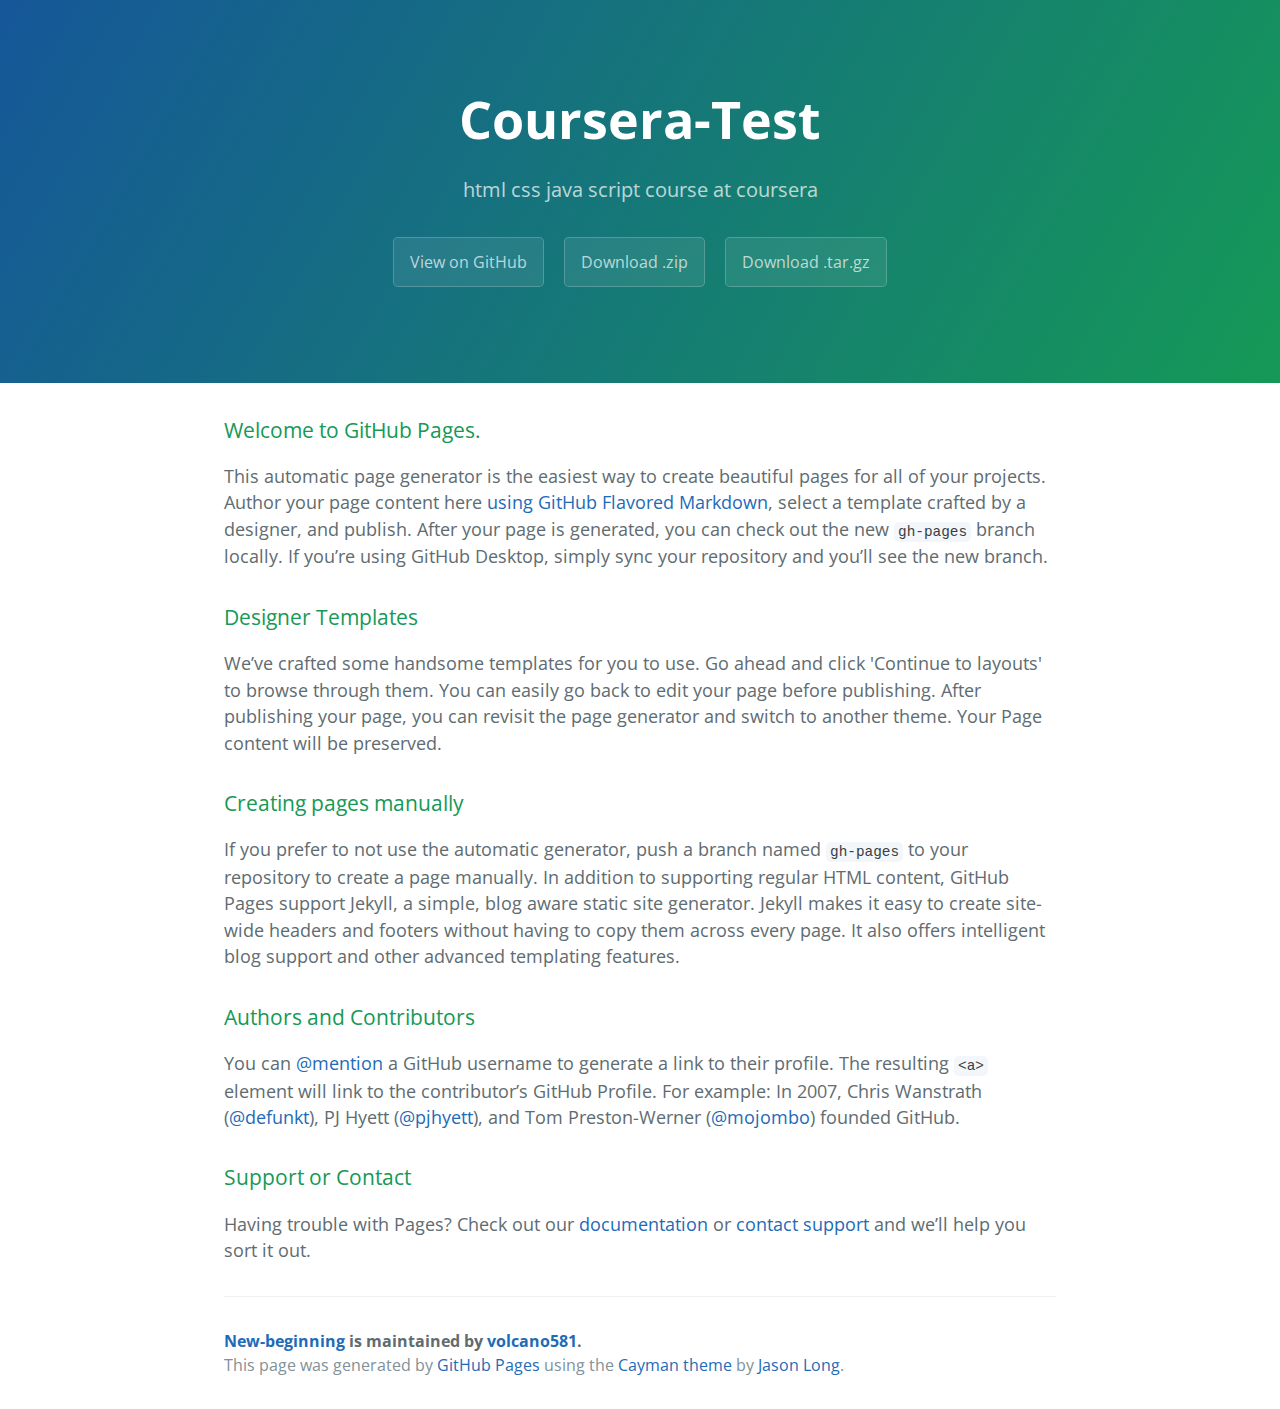
<file: index.html>
<!DOCTYPE html>
<html lang="en-us">
  <head>
    <meta charset="UTF-8">
    <title>Coursera Test by volcano581</title>
    <meta name="viewport" content="width=device-width, initial-scale=1">
    <link rel="stylesheet" type="text/css" href="stylesheets/normalize.css" media="screen">
    <link href='https://fonts.googleapis.com/css?family=Open+Sans:400,700' rel='stylesheet' type='text/css'>
    <link rel="stylesheet" type="text/css" href="stylesheets/stylesheet.css" media="screen">
    <link rel="stylesheet" type="text/css" href="stylesheets/github-light.css" media="screen">
  </head>
  <body>
    <section class="page-header">
      <h1 class="project-name">Coursera-Test</h1>
      <h2 class="project-tagline">html css java script course at coursera</h2>
      <a href="https://github.com/volcano581/new-beginning" class="btn">View on GitHub</a>
      <a href="https://github.com/volcano581/new-beginning/zipball/master" class="btn">Download .zip</a>
      <a href="https://github.com/volcano581/new-beginning/tarball/master" class="btn">Download .tar.gz</a>
    </section>

    <section class="main-content">
      <h3>
<a id="welcome-to-github-pages" class="anchor" href="#welcome-to-github-pages" aria-hidden="true"><span aria-hidden="true" class="octicon octicon-link"></span></a>Welcome to GitHub Pages.</h3>

<p>This automatic page generator is the easiest way to create beautiful pages for all of your projects. Author your page content here <a href="https://guides.github.com/features/mastering-markdown/">using GitHub Flavored Markdown</a>, select a template crafted by a designer, and publish. After your page is generated, you can check out the new <code>gh-pages</code> branch locally. If you’re using GitHub Desktop, simply sync your repository and you’ll see the new branch.</p>

<h3>
<a id="designer-templates" class="anchor" href="#designer-templates" aria-hidden="true"><span aria-hidden="true" class="octicon octicon-link"></span></a>Designer Templates</h3>

<p>We’ve crafted some handsome templates for you to use. Go ahead and click 'Continue to layouts' to browse through them. You can easily go back to edit your page before publishing. After publishing your page, you can revisit the page generator and switch to another theme. Your Page content will be preserved.</p>

<h3>
<a id="creating-pages-manually" class="anchor" href="#creating-pages-manually" aria-hidden="true"><span aria-hidden="true" class="octicon octicon-link"></span></a>Creating pages manually</h3>

<p>If you prefer to not use the automatic generator, push a branch named <code>gh-pages</code> to your repository to create a page manually. In addition to supporting regular HTML content, GitHub Pages support Jekyll, a simple, blog aware static site generator. Jekyll makes it easy to create site-wide headers and footers without having to copy them across every page. It also offers intelligent blog support and other advanced templating features.</p>

<h3>
<a id="authors-and-contributors" class="anchor" href="#authors-and-contributors" aria-hidden="true"><span aria-hidden="true" class="octicon octicon-link"></span></a>Authors and Contributors</h3>

<p>You can <a href="https://help.github.com/articles/basic-writing-and-formatting-syntax/#mentioning-users-and-teams" class="user-mention">@mention</a> a GitHub username to generate a link to their profile. The resulting <code>&lt;a&gt;</code> element will link to the contributor’s GitHub Profile. For example: In 2007, Chris Wanstrath (<a href="https://github.com/defunkt" class="user-mention">@defunkt</a>), PJ Hyett (<a href="https://github.com/pjhyett" class="user-mention">@pjhyett</a>), and Tom Preston-Werner (<a href="https://github.com/mojombo" class="user-mention">@mojombo</a>) founded GitHub.</p>

<h3>
<a id="support-or-contact" class="anchor" href="#support-or-contact" aria-hidden="true"><span aria-hidden="true" class="octicon octicon-link"></span></a>Support or Contact</h3>

<p>Having trouble with Pages? Check out our <a href="https://help.github.com/pages">documentation</a> or <a href="https://github.com/contact">contact support</a> and we’ll help you sort it out.</p>

      <footer class="site-footer">
        <span class="site-footer-owner"><a href="https://github.com/volcano581/new-beginning">New-beginning</a> is maintained by <a href="https://github.com/volcano581">volcano581</a>.</span>

        <span class="site-footer-credits">This page was generated by <a href="https://pages.github.com">GitHub Pages</a> using the <a href="https://github.com/jasonlong/cayman-theme">Cayman theme</a> by <a href="https://twitter.com/jasonlong">Jason Long</a>.</span>
      </footer>

    </section>

  
  </body>
</html>
</file>
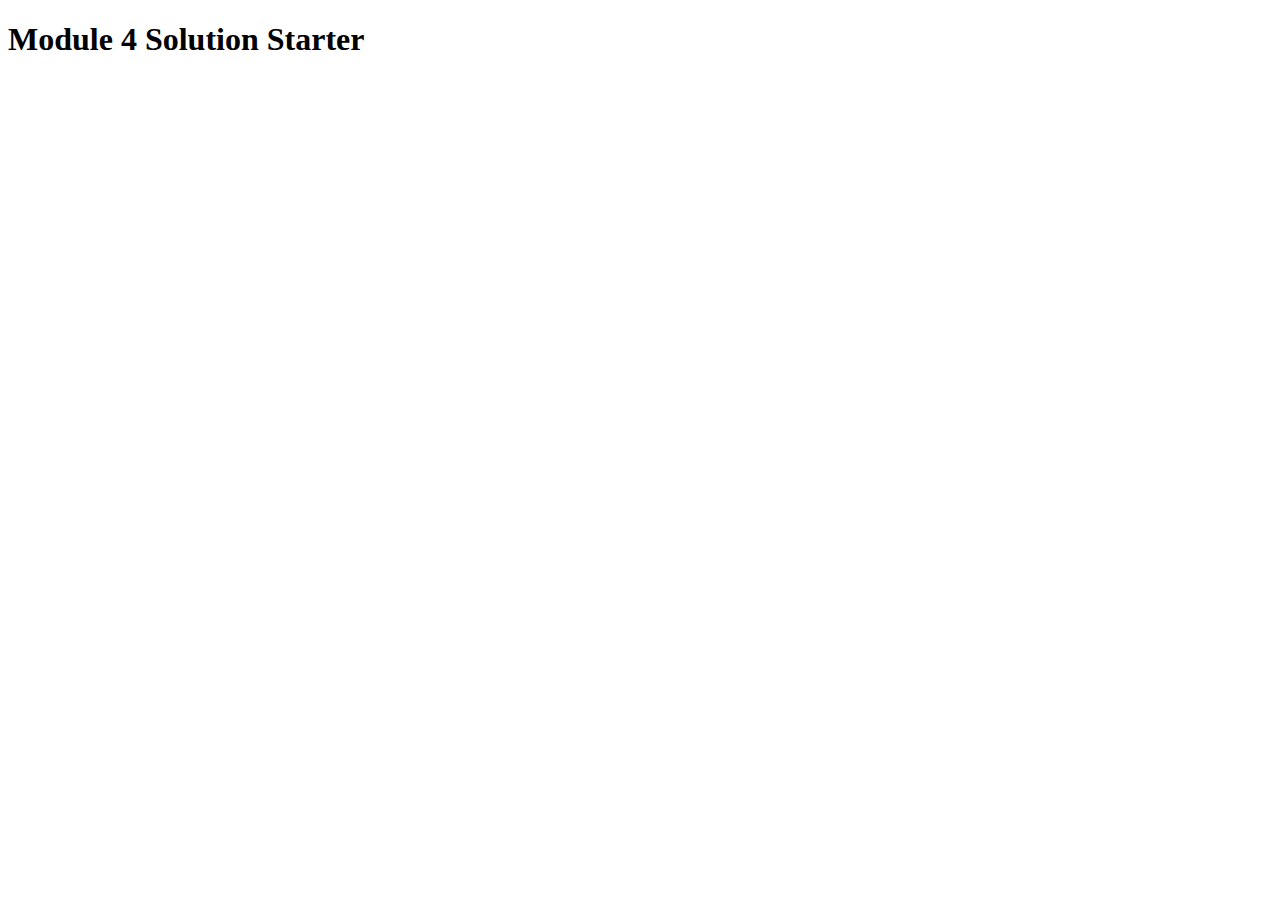
<file: assign-mod-4/index.html>
<!DOCTYPE html>
<html>
<head>
  <meta charset="utf-8">
  <title>Module 4 Solution Starter</title>
  <script src="SpeakHello.js"></script>
  <script src="SpeakGoodBye.js"></script>
  <script src="script.js"></script>
</head>
<body>
  <h1>Module 4 Solution Starter</h1>
</body>
</html>
</file>
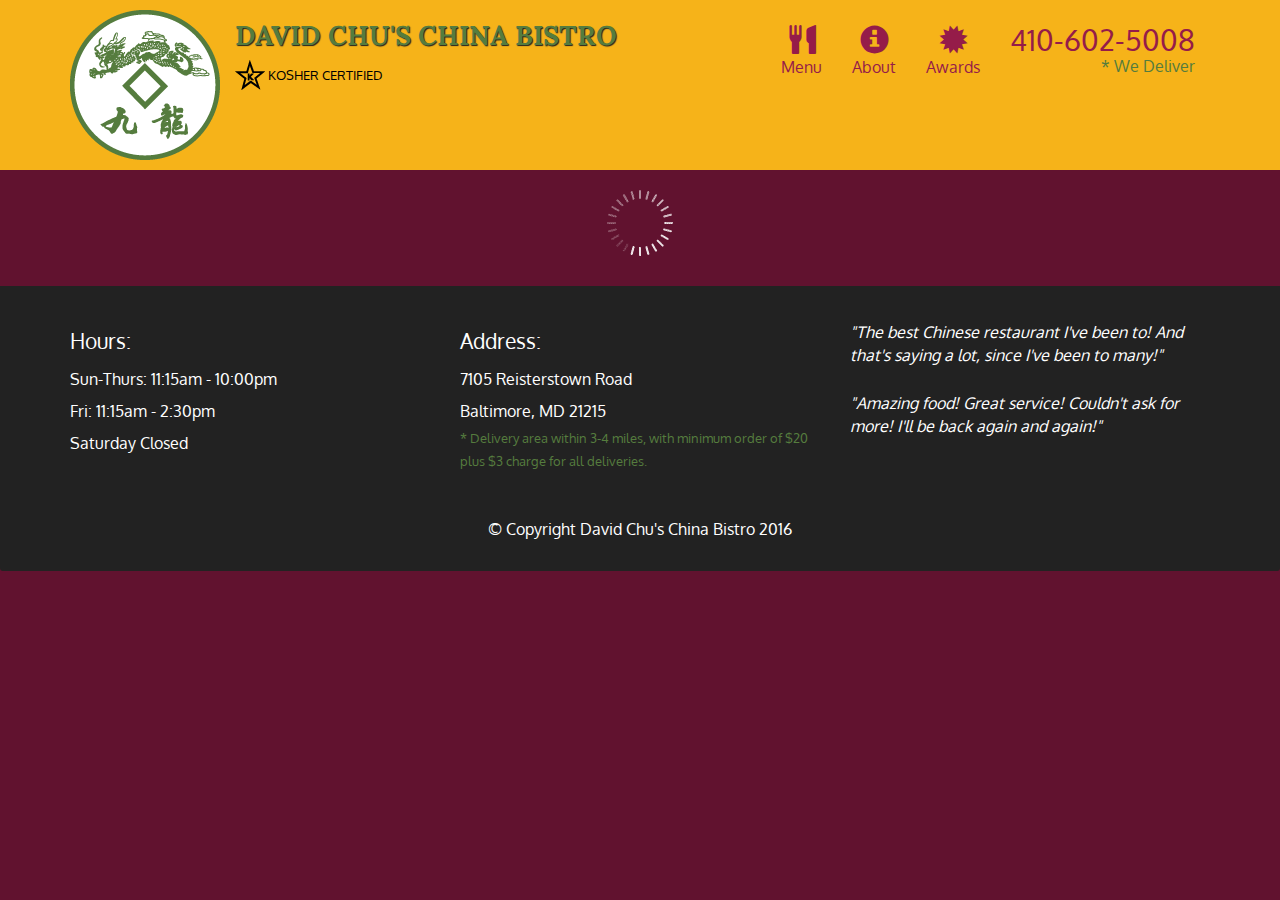
<file: assign-mod-5/index.html>
<!doctype html>
<html lang="en">
  <head>
    <meta charset="utf-8">
    <meta http-equiv="X-UA-Compatible" content="IE=edge">
    <meta name="viewport" content="width=device-width, initial-scale=1">
    <title>David Chu's China Bistro</title>
    <link rel="stylesheet" href="css/bootstrap.min.css">
    <link rel="stylesheet" href="css/styles.css">
    <link href='https://fonts.googleapis.com/css?family=Oxygen:400,300,700' rel='stylesheet' type='text/css'>
    <link href='https://fonts.googleapis.com/css?family=Lora' rel='stylesheet' type='text/css'>
  </head>
<body>
  <header>
    <nav id="header-nav" class="navbar navbar-default">
      <div class="container">
        <div class="navbar-header">
          <a href="index.html" class="pull-left visible-md visible-lg">
            <div id="logo-img" alt="Logo image"></div>
          </a>

          <div class="navbar-brand">
            <a href="index.html"><h1>David Chu's China Bistro</h1></a>
            <p>
              <img src="images/star-k-logo.png" alt="Kosher certification">
              <span>Kosher Certified</span>
            </p>
          </div>

          <button id="navbarToggle" type="button" class="navbar-toggle collapsed" data-toggle="collapse" data-target="#collapsable-nav" aria-expanded="false">
            <span class="sr-only">Toggle navigation</span>
            <span class="icon-bar"></span>
            <span class="icon-bar"></span>
            <span class="icon-bar"></span>
          </button>
        </div>
        
        <div id="collapsable-nav" class="collapse navbar-collapse">
           <ul id="nav-list" class="nav navbar-nav navbar-right">
            <li id="navHomeButton" class="visible-xs active">
              <a href="index.html">
                <span class="glyphicon glyphicon-home"></span> Home</a>
            </li>
            <li id="navMenuButton">
              <a href="#" onclick="$dc.loadMenuCategories();">
                <span class="glyphicon glyphicon-cutlery"></span><br class="hidden-xs"> Menu</a>
            </li>
            <li>
              <a href="#">
                <span class="glyphicon glyphicon-info-sign"></span><br class="hidden-xs"> About</a>
            </li>
            <li>
              <a href="#">
                <span class="glyphicon glyphicon-certificate"></span><br class="hidden-xs"> Awards</a>
            </li>
            <li id="phone" class="hidden-xs">
              <a href="tel:410-602-5008">
                <span>410-602-5008</span></a><div>* We Deliver</div>
            </li>
          </ul><!-- #nav-list -->
        </div><!-- .collapse .navbar-collapse -->
      </div><!-- .container -->
    </nav><!-- #header-nav -->
  </header>

  <div id="call-btn" class="visible-xs">
    <a class="btn" href="tel:410-602-5008">
    <span class="glyphicon glyphicon-earphone"></span>
    410-602-5008
    </a>
  </div>
  <div id="xs-deliver" class="text-center visible-xs">* We Deliver</div>

  <div id="main-content" class="container"></div>

  <footer class="panel-footer">
    <div class="container">
      <div class="row">
        <section id="hours" class="col-sm-4">
          <span>Hours:</span><br>
          Sun-Thurs: 11:15am - 10:00pm<br>
          Fri: 11:15am - 2:30pm<br>
          Saturday Closed
          <hr class="visible-xs">
        </section>
        <section id="address" class="col-sm-4">
          <span>Address:</span><br>
          7105 Reisterstown Road<br>
          Baltimore, MD 21215
          <p>* Delivery area within 3-4 miles, with minimum order of $20 plus $3 charge for all deliveries.</p>
          <hr class="visible-xs">
        </section>
        <section id="testimonials" class="col-sm-4">
          <p>"The best Chinese restaurant I've been to! And that's saying a lot, since I've been to many!"</p>
          <p>"Amazing food! Great service! Couldn't ask for more! I'll be back again and again!"</p>
        </section>
      </div>
      <div class="text-center">&copy; Copyright David Chu's China Bistro 2016</div>
    </div>
  </footer>

  <!-- jQuery (Bootstrap JS plugins depend on it) -->
  <script src="js/jquery-2.1.4.min.js"></script>
  <script src="js/bootstrap.min.js"></script>
  <script src="js/ajax-utils.js"></script>
  <script src="js/script.js"></script>
</body>
</html>
</file>
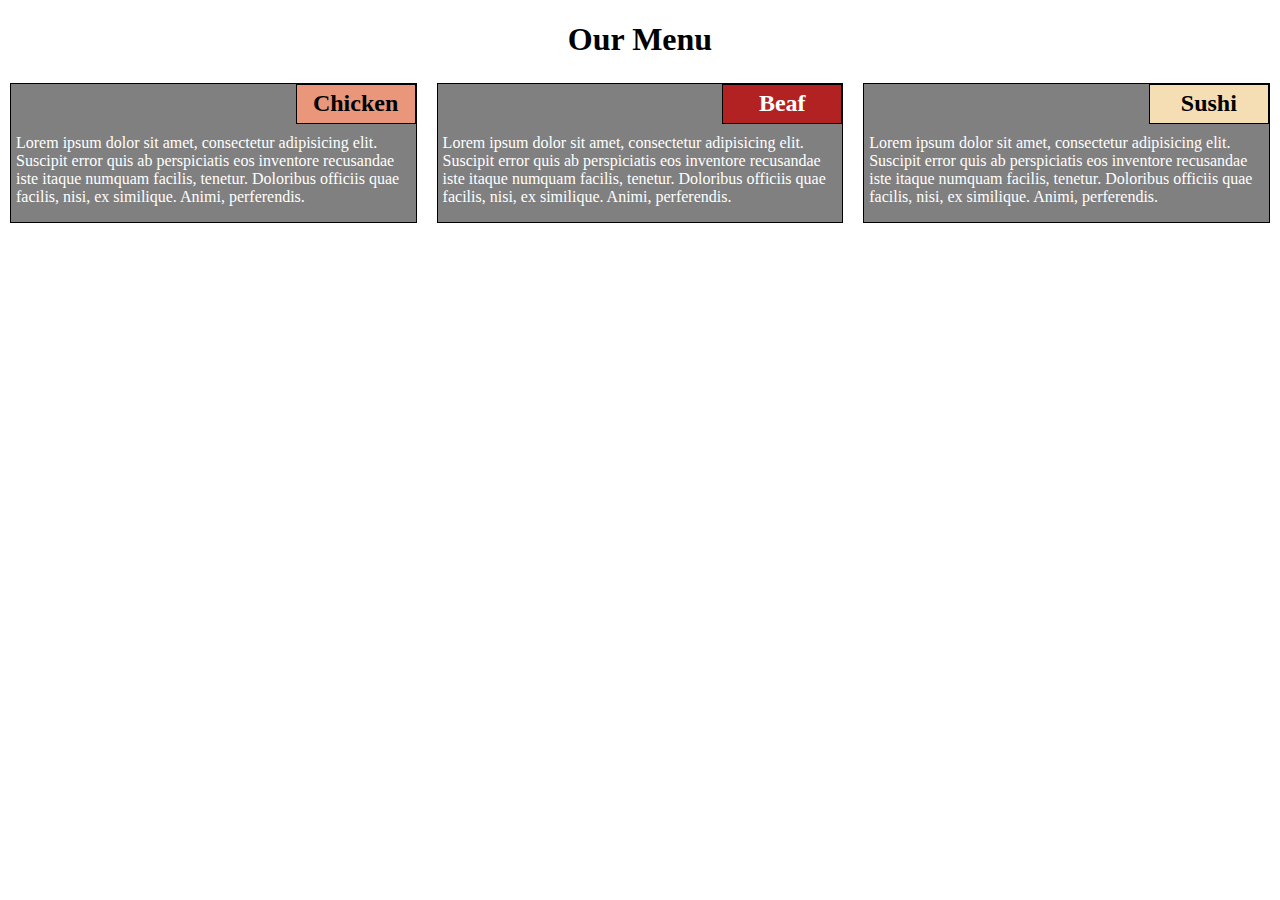
<file: mod-two-assignment/index.html>
<!DOCTYPE html>
<html>
<head>
<meta charset="utf-8">
<meta name="viewport" content="width=device-width, initial-scale=1">
<link rel="stylesheet" href="css\style.css">
<title>Responsive Layout</title>

</head>
<body>
<h1>Our Menu</h1>

<div class="row">
   <div class="col-lg-4 col-md-6">
      	<div class="section">
    		<h2 class="chicken">Chicken</h2>
  			<p>Lorem ipsum dolor sit amet, consectetur adipisicing elit. Suscipit error quis ab perspiciatis eos inventore recusandae iste itaque numquam facilis, tenetur. Doloribus officiis quae facilis, nisi, ex similique. Animi, perferendis.</p>
  		</div>
  </div>
  	<div class="col-lg-4 col-md-6">
  		<div class="section">
  			<h2 class="beef">Beaf</h2>
  	  		<p>Lorem ipsum dolor sit amet, consectetur adipisicing elit. Suscipit error quis ab perspiciatis eos inventore recusandae iste itaque numquam facilis, tenetur. Doloribus officiis quae facilis, nisi, ex similique. Animi, perferendis.</p>
  	  	</div>
  	</div>
  <div class="col-lg-4 col-md-12">
  		<div class="section">
  			<h2 class="sushi">Sushi</h2>
  	  		<p>Lorem ipsum dolor sit amet, consectetur adipisicing elit. Suscipit error quis ab perspiciatis eos inventore recusandae iste itaque numquam facilis, tenetur. Doloribus officiis quae facilis, nisi, ex similique. Animi, perferendis.</p>
  	  	</div>
  	</div>
</div>

</body>
</html>
</file>
<file: stylesheets/stylesheet.css>
* {
  box-sizing: border-box; }

body {
  padding: 0;
  margin: 0;
  font-family: "Open Sans", "Helvetica Neue", Helvetica, Arial, sans-serif;
  font-size: 16px;
  line-height: 1.5;
  color: #606c71; }

a {
  color: #1e6bb8;
  text-decoration: none; }
  a:hover {
    text-decoration: underline; }

.btn {
  display: inline-block;
  margin-bottom: 1rem;
  color: rgba(255, 255, 255, 0.7);
  background-color: rgba(255, 255, 255, 0.08);
  border-color: rgba(255, 255, 255, 0.2);
  border-style: solid;
  border-width: 1px;
  border-radius: 0.3rem;
  transition: color 0.2s, background-color 0.2s, border-color 0.2s; }
  .btn + .btn {
    margin-left: 1rem; }

.btn:hover {
  color: rgba(255, 255, 255, 0.8);
  text-decoration: none;
  background-color: rgba(255, 255, 255, 0.2);
  border-color: rgba(255, 255, 255, 0.3); }

@media screen and (min-width: 64em) {
  .btn {
    padding: 0.75rem 1rem; } }

@media screen and (min-width: 42em) and (max-width: 64em) {
  .btn {
    padding: 0.6rem 0.9rem;
    font-size: 0.9rem; } }

@media screen and (max-width: 42em) {
  .btn {
    display: block;
    width: 100%;
    padding: 0.75rem;
    font-size: 0.9rem; }
    .btn + .btn {
      margin-top: 1rem;
      margin-left: 0; } }

.page-header {
  color: #fff;
  text-align: center;
  background-color: #159957;
  background-image: linear-gradient(120deg, #155799, #159957); }

@media screen and (min-width: 64em) {
  .page-header {
    padding: 5rem 6rem; } }

@media screen and (min-width: 42em) and (max-width: 64em) {
  .page-header {
    padding: 3rem 4rem; } }

@media screen and (max-width: 42em) {
  .page-header {
    padding: 2rem 1rem; } }

.project-name {
  margin-top: 0;
  margin-bottom: 0.1rem; }

@media screen and (min-width: 64em) {
  .project-name {
    font-size: 3.25rem; } }

@media screen and (min-width: 42em) and (max-width: 64em) {
  .project-name {
    font-size: 2.25rem; } }

@media screen and (max-width: 42em) {
  .project-name {
    font-size: 1.75rem; } }

.project-tagline {
  margin-bottom: 2rem;
  font-weight: normal;
  opacity: 0.7; }

@media screen and (min-width: 64em) {
  .project-tagline {
    font-size: 1.25rem; } }

@media screen and (min-width: 42em) and (max-width: 64em) {
  .project-tagline {
    font-size: 1.15rem; } }

@media screen and (max-width: 42em) {
  .project-tagline {
    font-size: 1rem; } }

.main-content :first-child {
  margin-top: 0; }
.main-content img {
  max-width: 100%; }
.main-content h1, .main-content h2, .main-content h3, .main-content h4, .main-content h5, .main-content h6 {
  margin-top: 2rem;
  margin-bottom: 1rem;
  font-weight: normal;
  color: #159957; }
.main-content p {
  margin-bottom: 1em; }
.main-content code {
  padding: 2px 4px;
  font-family: Consolas, "Liberation Mono", Menlo, Courier, monospace;
  font-size: 0.9rem;
  color: #383e41;
  background-color: #f3f6fa;
  border-radius: 0.3rem; }
.main-content pre {
  padding: 0.8rem;
  margin-top: 0;
  margin-bottom: 1rem;
  font: 1rem Consolas, "Liberation Mono", Menlo, Courier, monospace;
  color: #567482;
  word-wrap: normal;
  background-color: #f3f6fa;
  border: solid 1px #dce6f0;
  border-radius: 0.3rem; }
  .main-content pre > code {
    padding: 0;
    margin: 0;
    font-size: 0.9rem;
    color: #567482;
    word-break: normal;
    white-space: pre;
    background: transparent;
    border: 0; }
.main-content .highlight {
  margin-bottom: 1rem; }
  .main-content .highlight pre {
    margin-bottom: 0;
    word-break: normal; }
.main-content .highlight pre, .main-content pre {
  padding: 0.8rem;
  overflow: auto;
  font-size: 0.9rem;
  line-height: 1.45;
  border-radius: 0.3rem; }
.main-content pre code, .main-content pre tt {
  display: inline;
  max-width: initial;
  padding: 0;
  margin: 0;
  overflow: initial;
  line-height: inherit;
  word-wrap: normal;
  background-color: transparent;
  border: 0; }
  .main-content pre code:before, .main-content pre code:after, .main-content pre tt:before, .main-content pre tt:after {
    content: normal; }
.main-content ul, .main-content ol {
  margin-top: 0; }
.main-content blockquote {
  padding: 0 1rem;
  margin-left: 0;
  color: #819198;
  border-left: 0.3rem solid #dce6f0; }
  .main-content blockquote > :first-child {
    margin-top: 0; }
  .main-content blockquote > :last-child {
    margin-bottom: 0; }
.main-content table {
  display: block;
  width: 100%;
  overflow: auto;
  word-break: normal;
  word-break: keep-all; }
  .main-content table th {
    font-weight: bold; }
  .main-content table th, .main-content table td {
    padding: 0.5rem 1rem;
    border: 1px solid #e9ebec; }
.main-content dl {
  padding: 0; }
  .main-content dl dt {
    padding: 0;
    margin-top: 1rem;
    font-size: 1rem;
    font-weight: bold; }
  .main-content dl dd {
    padding: 0;
    margin-bottom: 1rem; }
.main-content hr {
  height: 2px;
  padding: 0;
  margin: 1rem 0;
  background-color: #eff0f1;
  border: 0; }

@media screen and (min-width: 64em) {
  .main-content {
    max-width: 64rem;
    padding: 2rem 6rem;
    margin: 0 auto;
    font-size: 1.1rem; } }

@media screen and (min-width: 42em) and (max-width: 64em) {
  .main-content {
    padding: 2rem 4rem;
    font-size: 1.1rem; } }

@media screen and (max-width: 42em) {
  .main-content {
    padding: 2rem 1rem;
    font-size: 1rem; } }

.site-footer {
  padding-top: 2rem;
  margin-top: 2rem;
  border-top: solid 1px #eff0f1; }

.site-footer-owner {
  display: block;
  font-weight: bold; }

.site-footer-credits {
  color: #819198; }

@media screen and (min-width: 64em) {
  .site-footer {
    font-size: 1rem; } }

@media screen and (min-width: 42em) and (max-width: 64em) {
  .site-footer {
    font-size: 1rem; } }

@media screen and (max-width: 42em) {
  .site-footer {
    font-size: 0.9rem; } }
</file>
<file: stylesheets/github-light.css>
/*
The MIT License (MIT)

Copyright (c) 2016 GitHub, Inc.

Permission is hereby granted, free of charge, to any person obtaining a copy
of this software and associated documentation files (the "Software"), to deal
in the Software without restriction, including without limitation the rights
to use, copy, modify, merge, publish, distribute, sublicense, and/or sell
copies of the Software, and to permit persons to whom the Software is
furnished to do so, subject to the following conditions:

The above copyright notice and this permission notice shall be included in all
copies or substantial portions of the Software.

THE SOFTWARE IS PROVIDED "AS IS", WITHOUT WARRANTY OF ANY KIND, EXPRESS OR
IMPLIED, INCLUDING BUT NOT LIMITED TO THE WARRANTIES OF MERCHANTABILITY,
FITNESS FOR A PARTICULAR PURPOSE AND NONINFRINGEMENT. IN NO EVENT SHALL THE
AUTHORS OR COPYRIGHT HOLDERS BE LIABLE FOR ANY CLAIM, DAMAGES OR OTHER
LIABILITY, WHETHER IN AN ACTION OF CONTRACT, TORT OR OTHERWISE, ARISING FROM,
OUT OF OR IN CONNECTION WITH THE SOFTWARE OR THE USE OR OTHER DEALINGS IN THE
SOFTWARE.

*/

.pl-c /* comment */ {
  color: #969896;
}

.pl-c1 /* constant, variable.other.constant, support, meta.property-name, support.constant, support.variable, meta.module-reference, markup.raw, meta.diff.header */,
.pl-s .pl-v /* string variable */ {
  color: #0086b3;
}

.pl-e /* entity */,
.pl-en /* entity.name */ {
  color: #795da3;
}

.pl-smi /* variable.parameter.function, storage.modifier.package, storage.modifier.import, storage.type.java, variable.other */,
.pl-s .pl-s1 /* string source */ {
  color: #333;
}

.pl-ent /* entity.name.tag */ {
  color: #63a35c;
}

.pl-k /* keyword, storage, storage.type */ {
  color: #a71d5d;
}

.pl-s /* string */,
.pl-pds /* punctuation.definition.string, string.regexp.character-class */,
.pl-s .pl-pse .pl-s1 /* string punctuation.section.embedded source */,
.pl-sr /* string.regexp */,
.pl-sr .pl-cce /* string.regexp constant.character.escape */,
.pl-sr .pl-sre /* string.regexp source.ruby.embedded */,
.pl-sr .pl-sra /* string.regexp string.regexp.arbitrary-repitition */ {
  color: #183691;
}

.pl-v /* variable */ {
  color: #ed6a43;
}

.pl-id /* invalid.deprecated */ {
  color: #b52a1d;
}

.pl-ii /* invalid.illegal */ {
  color: #f8f8f8;
  background-color: #b52a1d;
}

.pl-sr .pl-cce /* string.regexp constant.character.escape */ {
  font-weight: bold;
  color: #63a35c;
}

.pl-ml /* markup.list */ {
  color: #693a17;
}

.pl-mh /* markup.heading */,
.pl-mh .pl-en /* markup.heading entity.name */,
.pl-ms /* meta.separator */ {
  font-weight: bold;
  color: #1d3e81;
}

.pl-mq /* markup.quote */ {
  color: #008080;
}

.pl-mi /* markup.italic */ {
  font-style: italic;
  color: #333;
}

.pl-mb /* markup.bold */ {
  font-weight: bold;
  color: #333;
}

.pl-md /* markup.deleted, meta.diff.header.from-file */ {
  color: #bd2c00;
  background-color: #ffecec;
}

.pl-mi1 /* markup.inserted, meta.diff.header.to-file */ {
  color: #55a532;
  background-color: #eaffea;
}

.pl-mdr /* meta.diff.range */ {
  font-weight: bold;
  color: #795da3;
}

.pl-mo /* meta.output */ {
  color: #1d3e81;
}
</file>
<file: assign-mod-5/css/styles.css>
body {
  font-size: 16px;
  color: #fff;
  background-color: #61122f;
  font-family: 'Oxygen', sans-serif;
}

/** HEADER **/
#header-nav {
  background-color: #f6b319;
  border-radius: 0;
  border: 0;
}

#logo-img {
  background: url('../images/restaurant-logo_large.png') no-repeat;
  width: 150px;
  height: 150px;
  margin: 10px 15px 10px 0;
}

.navbar-brand {
  padding-top: 25px;
}
.navbar-brand h1 { /* Restaurant name */
  font-family: 'Lora', serif;
  color: #557c3e;
  font-size: 1.5em;
  text-transform: uppercase;
  font-weight: bold;
  text-shadow: 1px 1px 1px #222;
  margin-top: 0;
  margin-bottom: 0;
  line-height: .75;
}
.navbar-brand a:hover, .navbar-brand a:focus {
  text-decoration: none;
}
.navbar-brand p { /* Kosher cert */
  color: #000;
  text-transform: uppercase;
  font-size: .7em;
  margin-top: 15px;
}
.navbar-brand p span { /* Star-K */
  vertical-align: middle;
}

#nav-list {
  margin-top: 10px;
}
#nav-list a {
  color: #951C49;
  text-align: center;
}
#nav-list a:hover {
  background: #E7E7E7;
}
#nav-list a span {
  font-size: 1.8em;
}

#phone {
  margin-top: 5px;
}
#phone a { /* Phone number */
  text-align: right;
  padding-bottom: 0;
}
#phone div { /* We Deliver */
  color: #557c3e;
  text-align: right;
  padding-right: 15px;
}

.navbar-header button.navbar-toggle, .navbar-header .icon-bar {
  border: 1px solid #61122f;
}
.navbar-header button.navbar-toggle {
  clear: both;
  margin-top: -30px;
}
/* END HEADER */

/* FOOTER */
.panel-footer {
  margin-top: 30px;
  padding-top: 35px;
  padding-bottom: 30px;
  background-color: #222;
  border-top: 0;
}
.panel-footer div.row {
  margin-bottom: 35px;
}
#hours, #address {
  line-height: 2;
}
#hours > span, #address > span {
  font-size: 1.3em;
}
#address p {
  color: #557c3e;
  font-size: .8em;
  line-height: 1.8;
}
#testimonials {
  font-style: italic;
}
#testimonials p:nth-child(2) {
  margin-top: 25px;
}
/* END FOOTER */



/* HOME PAGE */
.container .jumbotron {
  box-shadow: 0 0 50px #3F0C1F;
  border: 2px solid #3F0C1F;
}

#menu-tile, #specials-tile, #map-tile {
  height: 250px;
  width: 100%;
  margin-bottom: 15px;
  position: relative;
  border: 2px solid #3F0C1F;
  overflow: hidden;
}
#menu-tile:hover, #specials-tile:hover, #map-tile:hover {
  box-shadow: 0 1px 5px 1px #cccccc;
}
#menu-tile {
  background: url('../images/menu-tile.jpg') no-repeat;
  background-position: center;
}
#specials-tile {
  background: url('../images/specials-tile.jpg') no-repeat;
  background-position: center;
}
#menu-tile span, #specials-tile span, #map-tile span {
  position: absolute;
  bottom: 0;
  right: 0;
  width: 100%;
  text-align: center;
  font-size: 1.6em;
  text-transform: uppercase;
  background-color: #000;
  color: #fff;
  opacity: .8;
}
/* END HOME PAGE */

/* MENU CATEGORIES PAGE */
.category-tile { 
  position: relative;
  border: 2px solid #3F0C1F;
  overflow: hidden;
  width: 200px;
  height: 200px;
  margin: 0 auto 15px;
}
.category-tile span {
  position: absolute;
  bottom: 0;
  right: 0;
  width: 100%;
  text-align: center;
  font-size: 1.2em;
  text-transform: uppercase;
  background-color: #000;
  color: #fff;
  opacity: .8;
}
.category-tile:hover {
  box-shadow: 0 1px 5px 1px #cccccc;
}

#menu-categories-title + div {
  margin-bottom: 50px;
}
/* END MENU CATEGORIES PAGE */

/* SINGLE CATEGORY PAGE */
.menu-item-tile {
  margin-bottom: 25px;
}
.menu-item-tile hr {
  width: 80%;
}
.menu-item-tile .menu-item-price {
  font-size: 1.1em;
  text-align: right;
  margin-top: -15px;
  margin-right: -15px;
}
.menu-item-tile .menu-item-price span {
  font-size: .6em;
}
.menu-item-photo {
  position: relative;
  border: 2px solid #3F0C1F; 
  overflow: hidden;
  padding: 0;
  margin-right: -15px;
  margin-left: auto;
  margin-bottom: 20px;
  max-width: 250px;
}
.menu-item-photo div {
  position: absolute;
  bottom: 0;
  right: 0;
  width: 80px;
  background-color: #557c3e;
  text-align: center;
}
.menu-item-description {
  padding-right: 30px;
}
h3.menu-item-title {
  margin: 0 0 10px;
}
.menu-item-details {
  font-size: .9em;
  font-style: italic;
}
/* END SINGLE CATEGORY PAGE */


/********** Large devices only **********/
@media (min-width: 1200px) {
  .container .jumbotron {
    background: url('../images/jumbotron_1200.jpg') no-repeat;
    height: 675px;
  }
}

/********** Medium devices only **********/
@media (min-width: 992px) and (max-width: 1199px) {
  /* Header */
  #logo-img {
    background: url('../images/restaurant-logo_medium.png') no-repeat;
    width: 100px;
    height: 100px;
    margin: 5px 5px 5px 0;
  }
  /* End Header */

  /* Home Page */
  .container .jumbotron {
    background: url('../images/jumbotron_992.jpg') no-repeat;
    height: 558px;
  }
  /* End Home Page */
}

/********** Small devices only **********/
@media (min-width: 768px) and (max-width: 991px) {
  /* Home Page */
  .container .jumbotron {
    background: url('../images/jumbotron_768.jpg') no-repeat;
    height: 432px;
  }
  /* End Home Page */
}

/********** Extra small devices only **********/
@media (max-width: 767px) {
  /* Header */
  .navbar-brand {
    padding-top: 10px;
    height: 80px;
  }
  .navbar-brand h1 { /* Restaurant name */
    padding-top: 10px;
    font-size: 5vw; /* 1vw = 1% of viewport width */
  }
  .navbar-brand p { /* Kosher cert */
    font-size: .6em;
    margin-top: 12px;
  }
  .navbar-brand p img { /* Star-K */
    height: 20px;
  }

  #collapsable-nav a { /* Collapsed nav menu text */
    font-size: 1.2em;
  }
  #collapsable-nav a span { /* Collapsed nav menu glyph */
    font-size: 1em;
    margin-right: 5px;
  }

  #call-btn > a {
    font-size: 1.5em;
    display: block;
    margin: 0 20px;
    padding: 10px;
    border: 2px solid #fff;
    background-color: #f6b319;
    color: #951c49;
  }
  #xs-deliver {
    margin-top: 5px;
    font-size: .7em;
    letter-spacing: .1em;
    text-transform: uppercase;
  }
  /* End Header */

  /* Footer */
  .panel-footer section {
    margin-bottom: 30px;
    text-align: center;
  }
  .panel-footer section:nth-child(3) {
    margin-bottom: 0; /* margin already exists on the whole row */
  }
  .panel-footer section hr {
    width: 50%;
  }
  /* End Footer */

  /* Home Page */
  .container .jumbotron {
    margin-top: 30px;
    padding: 0;
  }
  #menu-tile, #specials-tile {
    width: 360px;
    margin: 0 auto 15px;
  }

  .menu-item-photo {
    margin-right: auto;
  }
  .menu-item-tile .menu-item-price {
    text-align: center;
  }
  .menu-item-description {
    text-align: center;;
  }
}


/********** Super extra small devices Only :-) (e.g., iPhone 4) **********/
@media (max-width: 479px) {
  /* Header */
  .navbar-brand h1 { /* Restaurant name */
    padding-top: 5px;
    font-size: 6vw;
  }
  /* End Header */
  
  /* Home page */
  #menu-tile, #specials-tile {
    width: 280px;
    margin: 0 auto 15px;
  }

  .col-xxs-12 {
    position: relative;
    min-height: 1px;
    padding-right: 15px;
    padding-left: 15px;
    float: left;
    width: 100%;
  }
}
</file>
